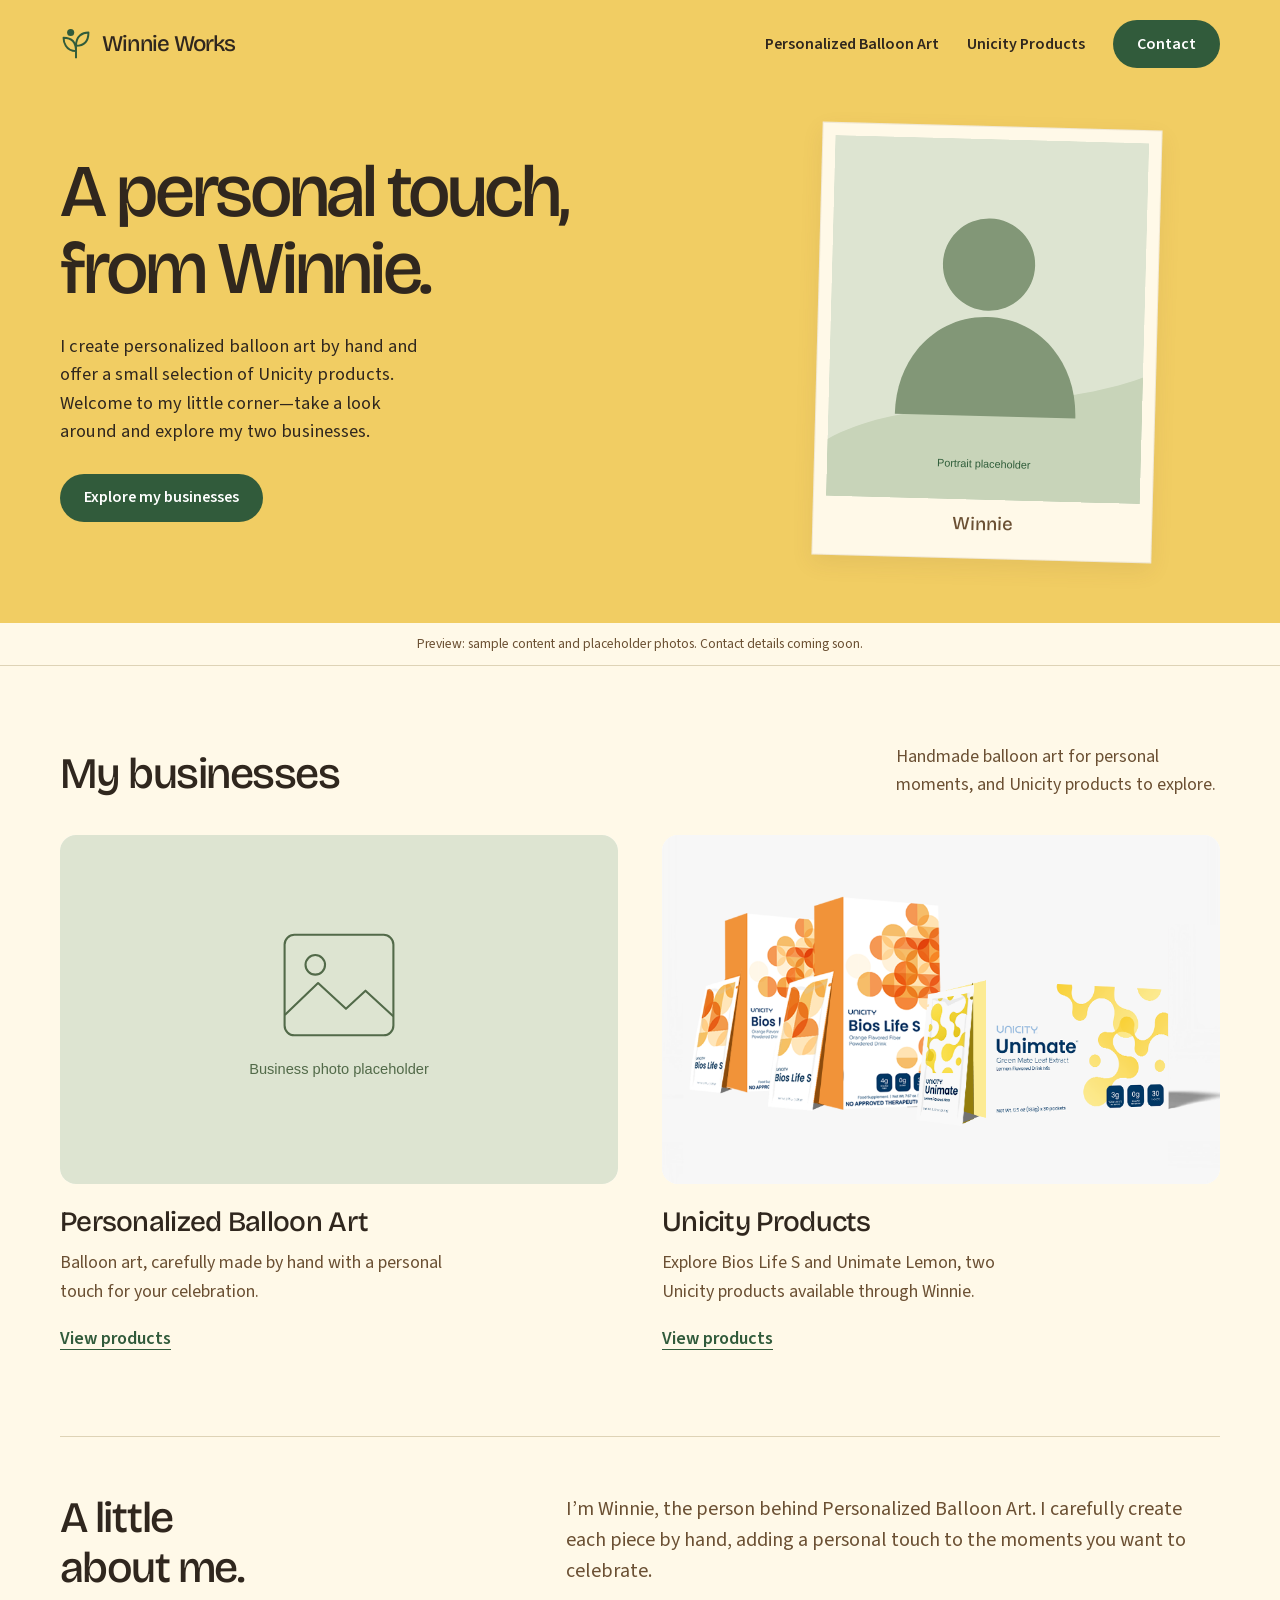
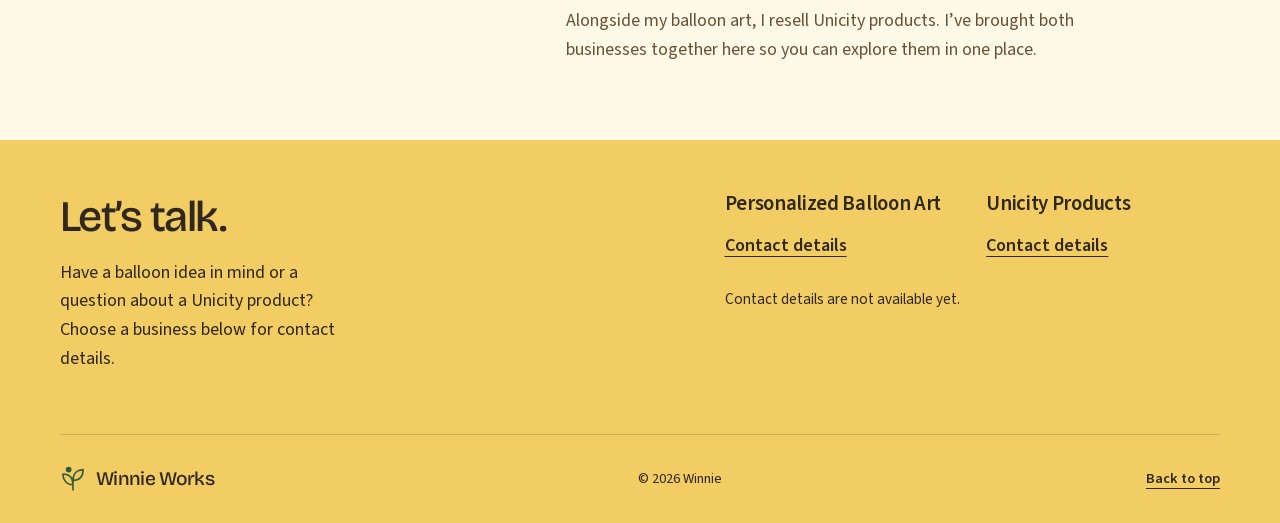
<file: index.html>
<!doctype html>
<html lang="en">
<head>
  <meta charset="utf-8">
  <meta name="viewport" content="width=device-width, initial-scale=1">
  <!-- PREVIEW: review metadata and sharing image before launch; retain noindex until ready. -->
  <title>Winnie Works | Balloon Art &amp; Unicity Products</title>
  <meta name="description" content="Meet Winnie and explore her handmade personalized balloon art and selection of Unicity products. Preview with sample designs and placeholder photos.">
  <meta name="robots" content="noindex">
  <meta property="og:type" content="website">
  <meta property="og:title" content="Winnie Works | Balloon Art &amp; Unicity Products">
  <meta property="og:description" content="Meet Winnie and explore her handmade personalized balloon art and selection of Unicity products. Preview with sample designs and placeholder photos.">
  <meta property="og:image" content="assets/img/og-share.svg">
  <meta name="twitter:card" content="summary_large_image">
  <link rel="icon" href="favicon.svg" type="image/svg+xml">
  <link rel="preload" href="assets/fonts/source-sans-3-regular.woff2" as="font" type="font/woff2" crossorigin>
  <link rel="preload" href="assets/fonts/bricolage-grotesque-medium.woff2" as="font" type="font/woff2" crossorigin>
  <link rel="stylesheet" href="assets/css/styles.css">
</head>
<body>
  <a class="skip-link" href="#main">Skip to content</a>
  <header class="site-header">
    <div class="container header-inner">
      <a class="wordmark" href="index.html"><svg class="wordmark-mark" viewBox="0 0 36 40" fill="none" aria-hidden="true"><path d="M18 36V19M18 28C6 28 4 17 4 13c9 0 14 5 14 15ZM18 22C18 11 25 7 32 7c0 9-4 15-14 15Z" stroke="currentColor" stroke-width="2.2" stroke-linejoin="round"/><circle cx="12" cy="7" r="4" fill="currentColor"/></svg><span data-site="siteName">Winnie Works</span></a>
      <nav class="nav" aria-label="Main">
        <a class="nav-link" href="business-a.html" data-biz-name="a">Personalized Balloon Art</a>
        <a class="nav-link" href="business-b.html" data-biz-name="b">Unicity Products</a>
        <a class="btn btn-primary" href="#contact">Contact</a>
      </nav>
    </div>
  </header>
  <main id="main">
    <section class="hero" aria-labelledby="intro-title">
      <div class="container hero-inner">
        <div class="hero-copy">
          <!-- Personal introduction is edited in data/site.js. -->
          <h1 id="intro-title" data-site="headline">A personal touch, from Winnie.</h1>
          <p class="lede" data-site="introduction">I create personalized balloon art by hand and offer a small selection of Unicity products. Welcome to my little corner—take a look around and explore my two businesses.</p>
          <div class="btn-row"><a class="btn btn-primary" href="#businesses">Explore my businesses</a></div>
        </div>
        <figure class="portrait-frame">
          <img src="assets/img/portrait.svg" data-portrait width="640" height="736" alt="Portrait placeholder for Winnie" fetchpriority="high">
          <figcaption data-site="momName">Winnie</figcaption>
        </figure>
      </div>
    </section>
  <div class="preview-note" data-preview><div class="container">Preview: sample content and placeholder photos. Contact details coming soon.</div></div>
    <section class="section" id="businesses" aria-labelledby="businesses-title">
      <div class="container">
        <div class="section-heading"><h2 id="businesses-title">My businesses</h2><p>Handmade balloon art for personal moments, and Unicity products to explore.</p></div>
        <div class="business-grid">
          <article class="business-card">
            <a class="business-photo" href="business-a.html" aria-label="Explore Personalized Balloon Art"><img src="assets/img/business-a-hero.svg" data-biz-image="a" width="800" height="500" loading="lazy" alt="Photo placeholder for Personalized Balloon Art"></a>
            <div class="business-details"><h3 data-biz-name="a">Personalized Balloon Art</h3><p data-biz-tagline="a">Balloon art, carefully made by hand with a personal touch for your celebration.</p><a class="text-link" href="business-a.html">View products</a></div>
          </article>
          <article class="business-card">
            <a class="business-photo" href="business-b.html" aria-label="Explore Unicity Products"><img src="assets/img/unicity-products.png" data-biz-image="b" width="889" height="889" loading="lazy" alt="Bios Life S boxes and sachets beside Unimate Lemon packaging"></a>
            <div class="business-details"><h3 data-biz-name="b">Unicity Products</h3><p data-biz-tagline="b">Explore Bios Life S and Unimate Lemon, two Unicity products available through Winnie.</p><a class="text-link" href="business-b.html">View products</a></div>
          </article>
        </div>
      </div>
    </section>
    <section class="section story" aria-labelledby="story-title">
      <div class="container story-inner">
        <h2 class="story-title" id="story-title">A little about me.</h2>
        <div class="story-copy"><p class="lede" data-site="story">I’m Winnie, the person behind Personalized Balloon Art. I carefully create each piece by hand, adding a personal touch to the moments you want to celebrate.</p><p data-site="storyClosing">Alongside my balloon art, I resell Unicity products. I’ve brought both businesses together here so you can explore them in one place.</p></div>
      </div>
    </section>
  </main>
  <footer class="site-footer" id="contact">
    <div class="container footer-inner">
      <div class="footer-intro">
        <h2>Let’s talk.</h2>
        <p data-site="footerNote">Have a balloon idea in mind or a question about a Unicity product? Choose a business below for contact details.</p>
        <ul class="contact-details">
          <li data-optional="phone" hidden><a data-site-phone href="#contact-note">Phone</a></li>
          <li data-optional="hours" hidden><span data-site="hours"></span></li>
          <li data-optional="location" hidden><span data-site="location"></span></li>
        </ul>
      </div>
      <div>
        <div class="contact-businesses">
          <div><h3 data-biz-name="a">Personalized Balloon Art</h3><a data-messenger="a" href="#contact-note">Contact details</a></div>
          <div><h3 data-biz-name="b">Unicity Products</h3><a data-messenger="b" href="#contact-note">Contact details</a></div>
        </div>
        <p class="contact-note" id="contact-note" tabindex="-1">Contact details are not available yet.</p>
      </div>
    </div>
    <div class="container footer-bottom">
      <a class="wordmark" href="index.html"><svg class="wordmark-mark" viewBox="0 0 36 40" fill="none" aria-hidden="true"><path d="M18 36V19M18 28C6 28 4 17 4 13c9 0 14 5 14 15ZM18 22C18 11 25 7 32 7c0 9-4 15-14 15Z" stroke="currentColor" stroke-width="2.2" stroke-linejoin="round"/><circle cx="12" cy="7" r="4" fill="currentColor"/></svg><span data-site="siteName">Winnie Works</span></a>
      <p>© <span data-year>2026</span> <span data-site="momName">Winnie</span></p>
      <a class="text-link" href="#main">Back to top</a>
      <p data-optional="credit" hidden>Website by <span data-site="credit"></span></p>
    </div>
  </footer>
  <script src="data/site.js" defer></script>
  <script src="data/businesses.js" defer></script>
  <script src="data/products.js" defer></script>
  <script src="assets/js/main.js" defer></script>
</body>
</html>
</file>
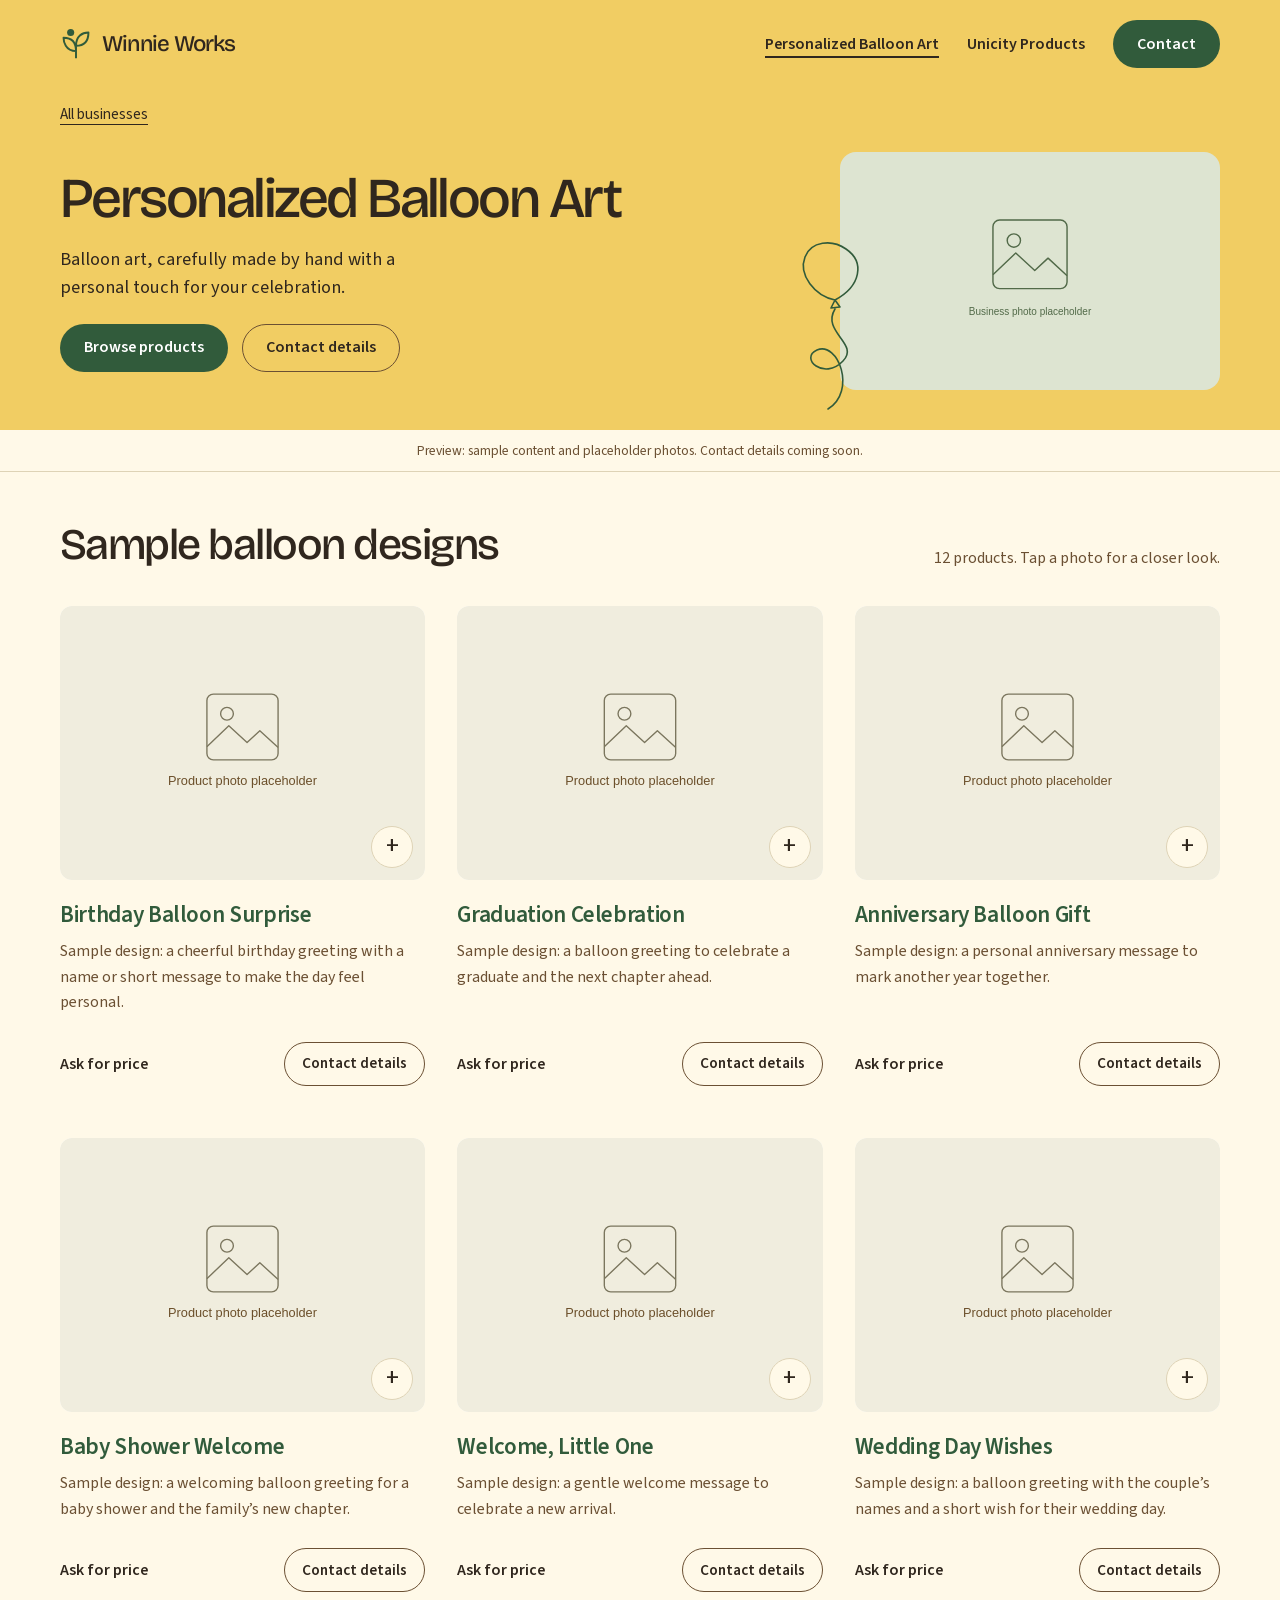
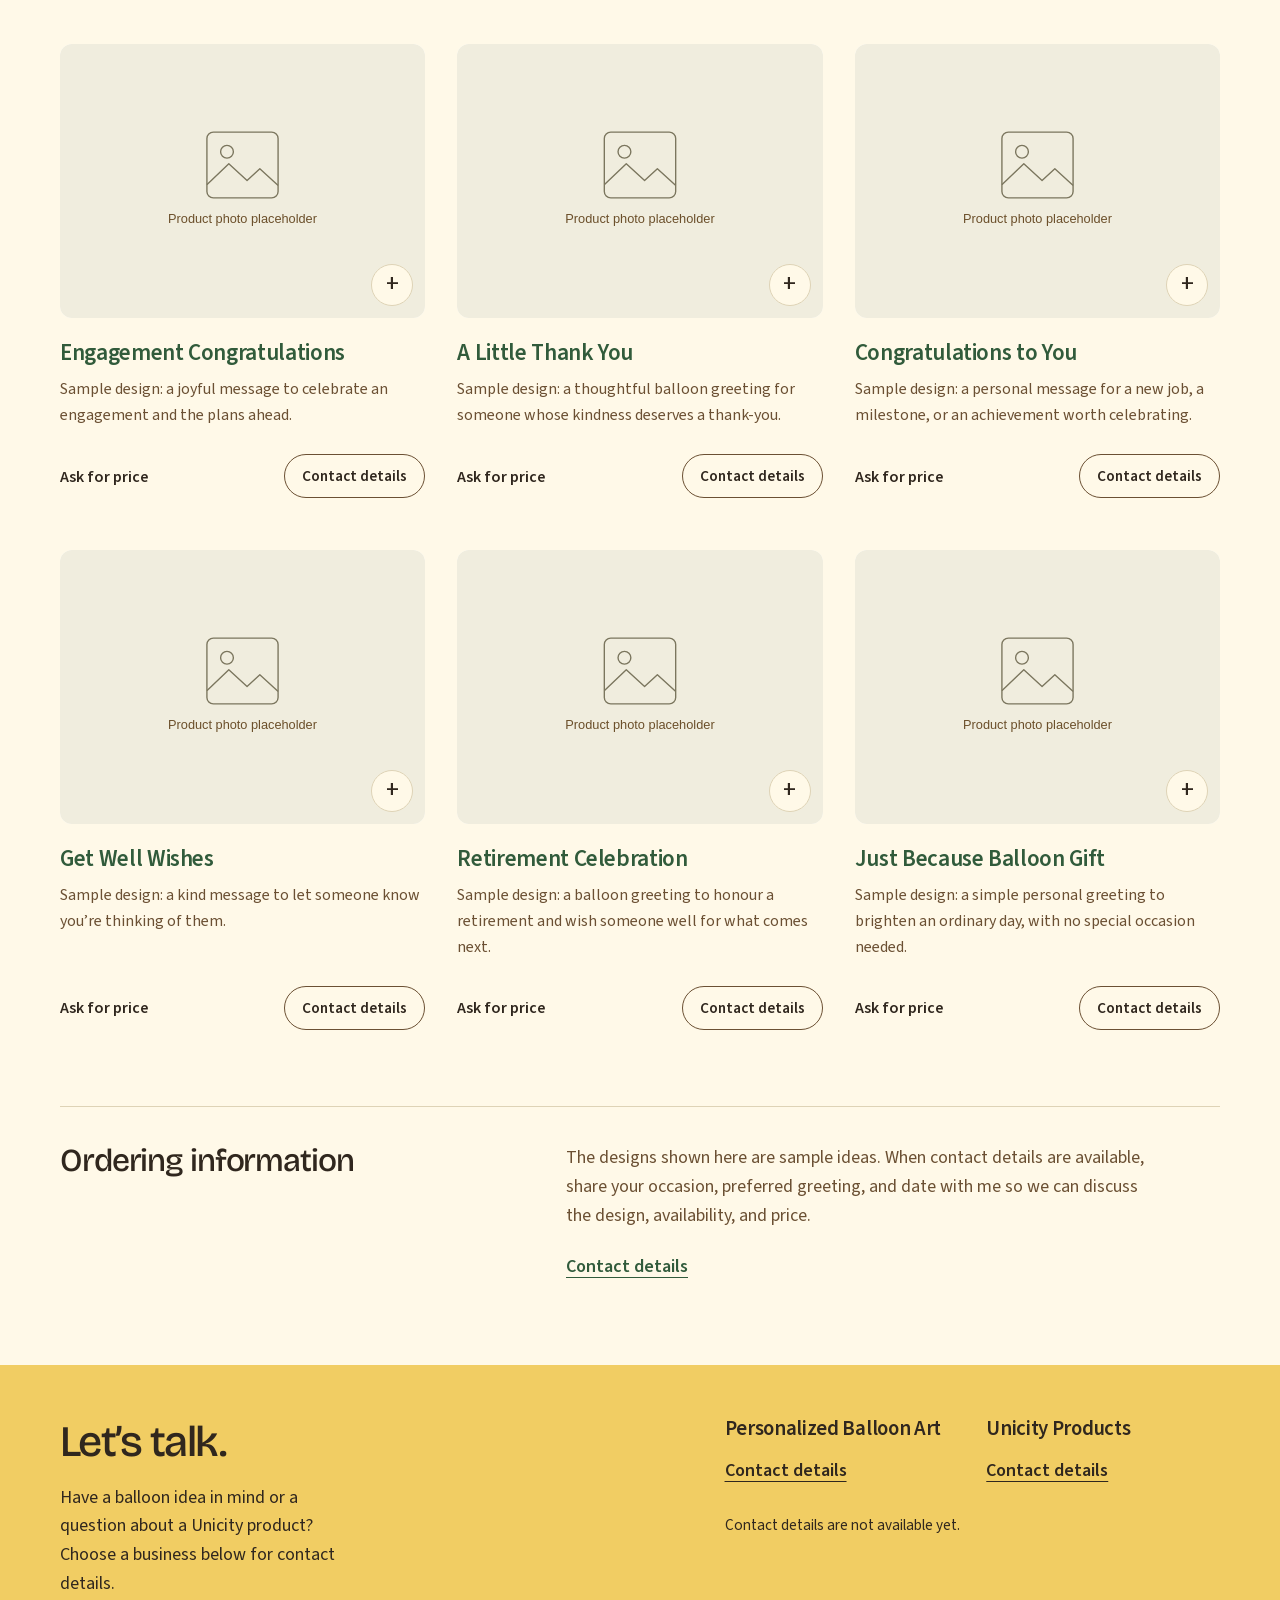
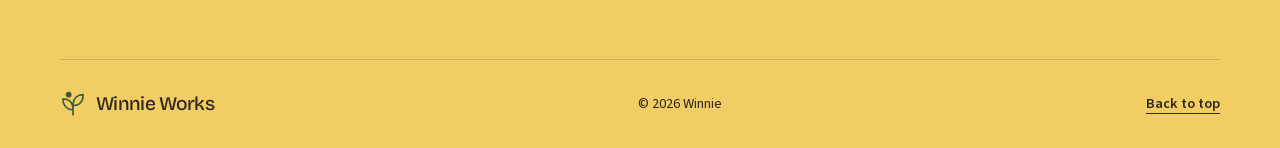
<file: business-a.html>
<!doctype html>
<html lang="en">
<head>
  <meta charset="utf-8">
  <meta name="viewport" content="width=device-width, initial-scale=1">
  <!-- PREVIEW: review metadata and sharing image before launch; retain noindex until ready. -->
  <title>Personalized Balloon Art | Winnie Works</title>
  <meta name="description" content="Explore sample ideas for Winnie’s handmade personalized balloon art, from birthday greetings to celebration gifts.">
  <meta name="robots" content="noindex">
  <meta property="og:type" content="website">
  <meta property="og:title" content="Personalized Balloon Art | Winnie Works">
  <meta property="og:description" content="Explore sample ideas for Winnie’s handmade personalized balloon art, from birthday greetings to celebration gifts.">
  <meta property="og:image" content="assets/img/og-share.svg">
  <meta name="twitter:card" content="summary_large_image">
  <link rel="icon" href="favicon.svg" type="image/svg+xml">
  <link rel="preload" href="assets/fonts/source-sans-3-regular.woff2" as="font" type="font/woff2" crossorigin>
  <link rel="preload" href="assets/fonts/bricolage-grotesque-medium.woff2" as="font" type="font/woff2" crossorigin>
  <link rel="stylesheet" href="assets/css/styles.css">
</head>
<body data-business="a" data-theme="green">
  <a class="skip-link" href="#main">Skip to content</a>
  <header class="site-header">
    <div class="container header-inner">
      <a class="wordmark" href="index.html"><svg class="wordmark-mark" viewBox="0 0 36 40" fill="none" aria-hidden="true"><path d="M18 36V19M18 28C6 28 4 17 4 13c9 0 14 5 14 15ZM18 22C18 11 25 7 32 7c0 9-4 15-14 15Z" stroke="currentColor" stroke-width="2.2" stroke-linejoin="round"/><circle cx="12" cy="7" r="4" fill="currentColor"/></svg><span data-site="siteName">Winnie Works</span></a>
      <nav class="nav" aria-label="Main">
        <a class="nav-link" href="business-a.html" data-biz-name="a">Personalized Balloon Art</a>
        <a class="nav-link" href="business-b.html" data-biz-name="b">Unicity Products</a>
        <a class="btn btn-primary" href="#contact">Contact</a>
      </nav>
    </div>
  </header>
  <main id="main">
    <section class="biz-hero" aria-labelledby="business-title">
      <div class="container">
        <a class="breadcrumb" href="index.html#businesses">All businesses</a>
        <div class="biz-hero-inner">
          <div><h1 id="business-title" data-biz-name="a">Personalized Balloon Art</h1>
            <p class="lede" data-biz-tagline="a">Balloon art, carefully made by hand with a personal touch for your celebration.</p>
            <div class="btn-row"><a class="btn btn-primary" href="#products">Browse products</a><a class="btn btn-outline" data-messenger="a" href="#contact-note">Contact details</a></div>
          </div>
          <div class="balloon-photo">
            <img class="biz-hero-img" data-biz-image="a" src="assets/img/business-a-hero.svg" width="800" height="500" alt="Photo placeholder for Personalized Balloon Art">
            <svg class="balloon-string" viewBox="0 0 100 182" fill="none" aria-hidden="true" focusable="false">
              <path d="M49 65C29 61 12 40 19 22C25 6 46 4 60 14C79 27 75 51 49 65ZM49 65L45 73L54 72L49 65ZM49 74C35 97 74 109 57 126C38 146 13 123 31 115C52 106 71 156 42 174" stroke="currentColor" stroke-width="1.6" stroke-linecap="round" stroke-linejoin="round"/>
            </svg>
          </div>
        </div>
      </div>
    </section>
  <div class="preview-note" data-preview><div class="container">Preview: sample content and placeholder photos. Contact details coming soon.</div></div>
    <section class="section product-section" id="products" aria-labelledby="products-title">
      <div class="container">
        <div class="section-heading"><h2 id="products-title">Sample balloon designs</h2><p class="product-count" data-product-count>Tap a photo for a closer look.</p></div>
        <noscript><p class="noscript-note">Enable JavaScript to see the products and open photos. Contact details are listed at the bottom of this page when available.</p></noscript>
        <div id="product-list"></div>
      </div>
    </section>
    <section class="section order-section" aria-labelledby="order-title">
      <div class="container order-inner"><h2 id="order-title">Ordering information</h2><div class="order-copy"><p data-biz-order-note="a">The designs shown here are sample ideas. When contact details are available, share your occasion, preferred greeting, and date with me so we can discuss the design, availability, and price.</p><a class="text-link" data-messenger="a" href="#contact-note">Contact details</a></div></div>
    </section>
  </main>
  <dialog class="photo-viewer" id="photo-viewer" aria-labelledby="viewer-title">
    <div class="viewer-top"><h2 id="viewer-title">Product photo</h2><button class="viewer-close" type="button" autofocus>Close</button></div>
    <img class="viewer-image" alt="">
    <p class="viewer-caption" id="viewer-caption"></p>
  </dialog>
  <footer class="site-footer" id="contact">
    <div class="container footer-inner">
      <div class="footer-intro">
        <h2>Let’s talk.</h2>
        <p data-site="footerNote">Have a balloon idea in mind or a question about a Unicity product? Choose a business below for contact details.</p>
        <ul class="contact-details">
          <li data-optional="phone" hidden><a data-site-phone href="#contact-note">Phone</a></li>
          <li data-optional="hours" hidden><span data-site="hours"></span></li>
          <li data-optional="location" hidden><span data-site="location"></span></li>
        </ul>
      </div>
      <div>
        <div class="contact-businesses">
          <div><h3 data-biz-name="a">Personalized Balloon Art</h3><a data-messenger="a" href="#contact-note">Contact details</a></div>
          <div><h3 data-biz-name="b">Unicity Products</h3><a data-messenger="b" href="#contact-note">Contact details</a></div>
        </div>
        <p class="contact-note" id="contact-note" tabindex="-1">Contact details are not available yet.</p>
      </div>
    </div>
    <div class="container footer-bottom">
      <a class="wordmark" href="index.html"><svg class="wordmark-mark" viewBox="0 0 36 40" fill="none" aria-hidden="true"><path d="M18 36V19M18 28C6 28 4 17 4 13c9 0 14 5 14 15ZM18 22C18 11 25 7 32 7c0 9-4 15-14 15Z" stroke="currentColor" stroke-width="2.2" stroke-linejoin="round"/><circle cx="12" cy="7" r="4" fill="currentColor"/></svg><span data-site="siteName">Winnie Works</span></a>
      <p>© <span data-year>2026</span> <span data-site="momName">Winnie</span></p>
      <a class="text-link" href="#main">Back to top</a>
      <p data-optional="credit" hidden>Website by <span data-site="credit"></span></p>
    </div>
  </footer>
  <script src="data/site.js" defer></script>
  <script src="data/businesses.js" defer></script>
  <script src="data/products.js" defer></script>
  <script src="assets/js/main.js" defer></script>
</body>
</html>
</file>
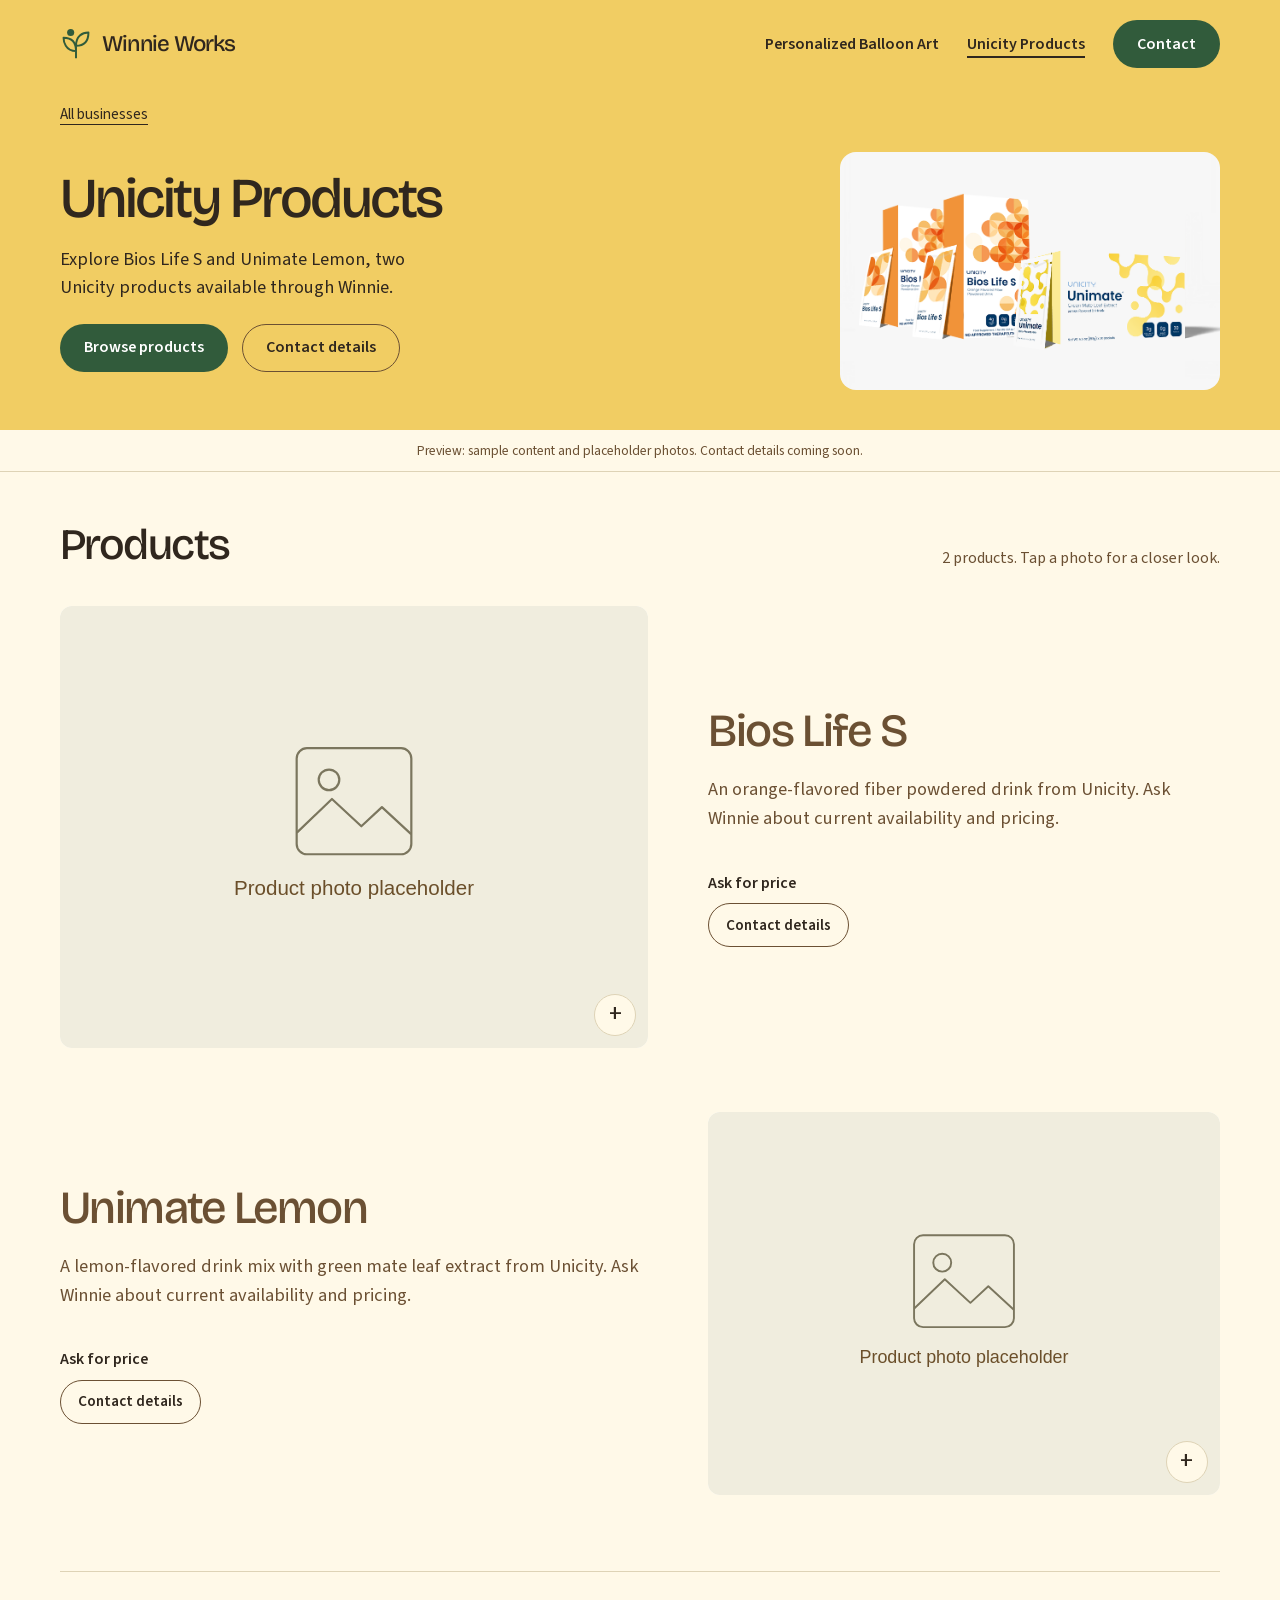
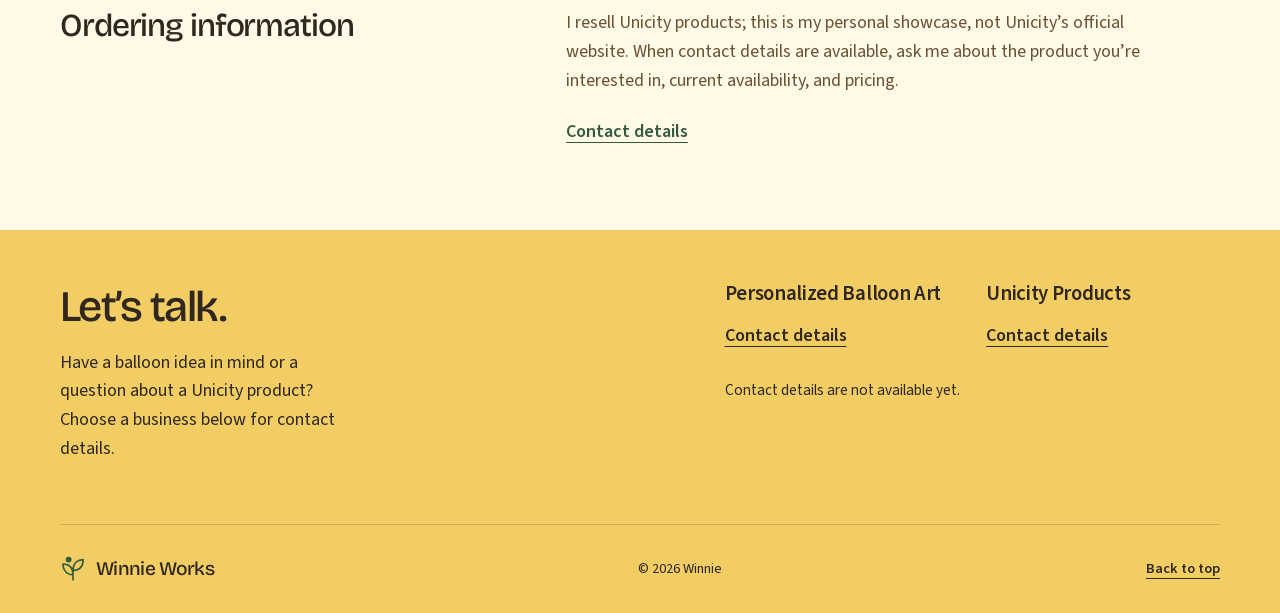
<file: business-b.html>
<!doctype html>
<html lang="en">
<head>
  <meta charset="utf-8">
  <meta name="viewport" content="width=device-width, initial-scale=1">
  <!-- PREVIEW: review metadata and sharing image before launch; retain noindex until ready. -->
  <title>Unicity Products | Winnie Works</title>
  <meta name="description" content="Explore Bios Life S and Unimate Lemon through Winnie, a Unicity product reseller. Product information and contact details.">
  <meta name="robots" content="noindex">
  <meta property="og:type" content="website">
  <meta property="og:title" content="Unicity Products | Winnie Works">
  <meta property="og:description" content="Explore Bios Life S and Unimate Lemon through Winnie, a Unicity product reseller. Product information and contact details.">
  <meta property="og:image" content="assets/img/og-share.svg">
  <meta name="twitter:card" content="summary_large_image">
  <link rel="icon" href="favicon.svg" type="image/svg+xml">
  <link rel="preload" href="assets/fonts/source-sans-3-regular.woff2" as="font" type="font/woff2" crossorigin>
  <link rel="preload" href="assets/fonts/bricolage-grotesque-medium.woff2" as="font" type="font/woff2" crossorigin>
  <link rel="stylesheet" href="assets/css/styles.css">
</head>
<body data-business="b" data-theme="brown">
  <a class="skip-link" href="#main">Skip to content</a>
  <header class="site-header">
    <div class="container header-inner">
      <a class="wordmark" href="index.html"><svg class="wordmark-mark" viewBox="0 0 36 40" fill="none" aria-hidden="true"><path d="M18 36V19M18 28C6 28 4 17 4 13c9 0 14 5 14 15ZM18 22C18 11 25 7 32 7c0 9-4 15-14 15Z" stroke="currentColor" stroke-width="2.2" stroke-linejoin="round"/><circle cx="12" cy="7" r="4" fill="currentColor"/></svg><span data-site="siteName">Winnie Works</span></a>
      <nav class="nav" aria-label="Main">
        <a class="nav-link" href="business-a.html" data-biz-name="a">Personalized Balloon Art</a>
        <a class="nav-link" href="business-b.html" data-biz-name="b">Unicity Products</a>
        <a class="btn btn-primary" href="#contact">Contact</a>
      </nav>
    </div>
  </header>
  <main id="main">
    <section class="biz-hero" aria-labelledby="business-title">
      <div class="container">
        <a class="breadcrumb" href="index.html#businesses">All businesses</a>
        <div class="biz-hero-inner">
          <div><h1 id="business-title" data-biz-name="b">Unicity Products</h1>
            <p class="lede" data-biz-tagline="b">Explore Bios Life S and Unimate Lemon, two Unicity products available through Winnie.</p>
            <div class="btn-row"><a class="btn btn-primary" href="#products">Browse products</a><a class="btn btn-outline" data-messenger="b" href="#contact-note">Contact details</a></div>
          </div>
          <img class="biz-hero-img" data-biz-image="b" src="assets/img/unicity-products.png" width="889" height="889" alt="Bios Life S boxes and sachets beside Unimate Lemon packaging">
        </div>
      </div>
    </section>
  <div class="preview-note" data-preview><div class="container">Preview: sample content and placeholder photos. Contact details coming soon.</div></div>
    <section class="section product-section" id="products" aria-labelledby="products-title">
      <div class="container">
        <div class="section-heading"><h2 id="products-title">Products</h2><p class="product-count" data-product-count>Tap a photo for a closer look.</p></div>
        <noscript><p class="noscript-note">Enable JavaScript to see the products and open photos. Contact details are listed at the bottom of this page when available.</p></noscript>
        <div id="product-list"></div>
      </div>
    </section>
    <section class="section order-section" aria-labelledby="order-title">
      <div class="container order-inner"><h2 id="order-title">Ordering information</h2><div class="order-copy"><p data-biz-order-note="b">I resell Unicity products; this is my personal showcase, not Unicity’s official website. When contact details are available, ask me about the product you’re interested in, current availability, and pricing.</p><a class="text-link" data-messenger="b" href="#contact-note">Contact details</a></div></div>
    </section>
  </main>
  <dialog class="photo-viewer" id="photo-viewer" aria-labelledby="viewer-title">
    <div class="viewer-top"><h2 id="viewer-title">Product photo</h2><button class="viewer-close" type="button" autofocus>Close</button></div>
    <img class="viewer-image" alt="">
    <p class="viewer-caption" id="viewer-caption"></p>
  </dialog>
  <footer class="site-footer" id="contact">
    <div class="container footer-inner">
      <div class="footer-intro">
        <h2>Let’s talk.</h2>
        <p data-site="footerNote">Have a balloon idea in mind or a question about a Unicity product? Choose a business below for contact details.</p>
        <ul class="contact-details">
          <li data-optional="phone" hidden><a data-site-phone href="#contact-note">Phone</a></li>
          <li data-optional="hours" hidden><span data-site="hours"></span></li>
          <li data-optional="location" hidden><span data-site="location"></span></li>
        </ul>
      </div>
      <div>
        <div class="contact-businesses">
          <div><h3 data-biz-name="a">Personalized Balloon Art</h3><a data-messenger="a" href="#contact-note">Contact details</a></div>
          <div><h3 data-biz-name="b">Unicity Products</h3><a data-messenger="b" href="#contact-note">Contact details</a></div>
        </div>
        <p class="contact-note" id="contact-note" tabindex="-1">Contact details are not available yet.</p>
      </div>
    </div>
    <div class="container footer-bottom">
      <a class="wordmark" href="index.html"><svg class="wordmark-mark" viewBox="0 0 36 40" fill="none" aria-hidden="true"><path d="M18 36V19M18 28C6 28 4 17 4 13c9 0 14 5 14 15ZM18 22C18 11 25 7 32 7c0 9-4 15-14 15Z" stroke="currentColor" stroke-width="2.2" stroke-linejoin="round"/><circle cx="12" cy="7" r="4" fill="currentColor"/></svg><span data-site="siteName">Winnie Works</span></a>
      <p>© <span data-year>2026</span> <span data-site="momName">Winnie</span></p>
      <a class="text-link" href="#main">Back to top</a>
      <p data-optional="credit" hidden>Website by <span data-site="credit"></span></p>
    </div>
  </footer>
  <script src="data/site.js" defer></script>
  <script src="data/businesses.js" defer></script>
  <script src="data/products.js" defer></script>
  <script src="assets/js/main.js" defer></script>
</body>
</html>
</file>
<file: assets/css/styles.css>
/* Yellow-led personal showcase. Static HTML/CSS/JS; see PLAN.md. */
@font-face { font-family: 'Bricolage Grotesque'; src: url('../fonts/bricolage-grotesque-medium.woff2') format('woff2'); font-style: normal; font-weight: 500; font-display: swap; }
@font-face { font-family: 'Source Sans 3'; src: url('../fonts/source-sans-3-regular.woff2') format('woff2'); font-style: normal; font-weight: 400; font-display: swap; }
@font-face { font-family: 'Source Sans 3'; src: url('../fonts/source-sans-3-semibold.woff2') format('woff2'); font-style: normal; font-weight: 600; font-display: swap; }
@font-face { font-family: 'Source Sans 3'; src: url('../fonts/source-sans-3-bold.woff2') format('woff2'); font-style: normal; font-weight: 700; font-display: swap; }
:root {
  --yellow: #F1CD63;
  --paper: #FFF9E8;
  --green: #315B3B;
  --brown: #6B5033;
  --ink: #30271E;
  --white: #FFFFFF;
  --accent: var(--green);
  --line: #DED3B6;
  --shell: 1160px;
  --font: 'Source Sans 3', 'Segoe UI', sans-serif;
  --display: 'Bricolage Grotesque', 'Source Sans 3', sans-serif;
}
* { box-sizing: border-box; }
html { -webkit-text-size-adjust: 100%; scroll-padding-top: 24px; }
body { margin: 0; color: var(--ink); background: var(--paper); font: 400 18px/1.6 var(--font); -webkit-font-smoothing: antialiased; }
body[data-theme='brown'] { --accent: var(--brown); }
body.viewer-open { overflow: hidden; }
img { display: block; max-width: 100%; height: auto; }
button, a { -webkit-tap-highlight-color: transparent; }
button { font: inherit; }
a { color: var(--green); text-underline-offset: 5px; }
a:hover { text-decoration-thickness: 2px; }
button { cursor: pointer; }
[hidden] { display: none !important; }
h1, h2, h3, p, figure { margin: 0; }
h1, h2, h3 { font-weight: 600; line-height: 1.15; text-wrap: balance; }
h1, h2 { font-family: var(--display); font-weight: 500; font-optical-sizing: auto; }
h1 { font-size: clamp(3rem, 5.8vw, 4.75rem); line-height: 1.04; letter-spacing: -.045em; }
h2 { font-size: clamp(2rem, 3.4vw, 2.75rem); letter-spacing: -.035em; }
h3 { font-size: 1.65rem; letter-spacing: -.015em; }
p { max-width: 65ch; }
ul { list-style: none; margin: 0; padding: 0; }
:focus-visible { outline: 3px solid var(--ink); outline-offset: 5px; }
.container { width: min(var(--shell), calc(100% - 96px)); margin-inline: auto; }
.section { padding-block: 76px; }
.section-heading { display: flex; justify-content: space-between; align-items: end; gap: 28px; margin-bottom: 36px; }
.section-heading p { color: var(--brown); max-width: 36ch; }
.lede { font-size: 1.25rem; line-height: 1.55; }
.muted { color: var(--brown); }
.skip-link { position: fixed; top: -100px; left: 16px; z-index: 100; background: var(--ink); color: var(--white); padding: 12px 20px; }
.skip-link:focus { top: 12px; }
.site-header { background: var(--yellow); }
.header-inner { min-height: 88px; display: flex; align-items: center; justify-content: space-between; gap: 24px; }
.wordmark { color: var(--ink); text-decoration: none; display: inline-flex; gap: 10px; align-items: center; font: 500 1.4rem/1.2 var(--display); letter-spacing: -.035em; }
.wordmark-mark { width: 32px; height: 36px; color: var(--green); flex-shrink: 0; }
.nav { display: flex; align-items: center; gap: 28px; font-size: 1rem; font-weight: 600; }
.nav-link { color: var(--ink); text-decoration: none; min-height: 44px; display: inline-flex; align-items: center; }
.nav-link[aria-current='page'] { text-decoration: underline; text-decoration-thickness: 2px; text-underline-offset: 7px; }
.btn { display: inline-flex; align-items: center; justify-content: center; min-height: 48px; gap: 10px; padding: 11px 23px; border-radius: 999px; border: 1px solid transparent; font: 600 1rem/1.4 var(--font); text-decoration: none; }
.btn-primary { color: var(--white); background: var(--green); }
.btn-primary:hover { color: var(--white); background: #24462C; text-decoration: none; }
.btn-outline { color: var(--ink); border-color: var(--brown); background: transparent; }
.btn-outline:hover { background: var(--ink); color: var(--paper); text-decoration: none; }
.btn-row { display: flex; gap: 14px; flex-wrap: wrap; }
.text-link { display: inline-flex; align-items: center; min-height: 44px; font-weight: 600; }
.hero { background: var(--yellow); padding-block: 38px 64px; }
.hero-inner { display: grid; grid-template-columns: 1.15fr .85fr; align-items: center; gap: 64px; }
.hero-copy { padding-bottom: 10px; }
.hero-copy h1 { max-width: 13ch; }
.hero-copy .lede { margin-top: 24px; max-width: 41ch; font-size: 1.15rem; }
.hero-copy .btn-row { margin-top: 28px; }
.portrait-frame { position: relative; max-width: 340px; width: 100%; justify-self: center; background: var(--paper); padding: 12px 12px 20px; border: 1px solid #6B50331A; transform: rotate(1.5deg); box-shadow: 0 8px 22px #6B503317; }
.portrait-frame img { width: 100%; aspect-ratio: 4/4.6; object-fit: cover; }
.portrait-frame figcaption { margin-top: 12px; text-align: center; color: var(--brown); font: 500 1.15rem/1.4 var(--display); }
.preview-note { padding-block: 10px; background: var(--paper); font-size: .85rem; color: var(--brown); text-align: center; border-bottom: 1px solid var(--line); }
.business-grid { display: grid; grid-template-columns: 1fr 1fr; gap: 44px; }
.business-card { min-width: 0; }
.business-photo { display: block; border-radius: 16px; overflow: hidden; background: var(--white); }
.business-photo img { width: 100%; aspect-ratio: 16/10; object-fit: cover; }
.business-details { padding-top: 22px; }
.business-details h3 { margin-bottom: 10px; font: 500 clamp(1.65rem, 2.2vw, 2rem)/1.15 var(--display); letter-spacing: -.025em; }
.business-details p { color: var(--brown); max-width: 43ch; }
.business-details .text-link { margin-top: 10px; }
.story { padding-top: 0; }
.story-inner { display: grid; grid-template-columns: .8fr 1.2fr; gap: 70px; padding-top: 56px; border-top: 1px solid var(--line); }
.story-copy p + p { margin-top: 20px; }
.story-copy p { color: var(--brown); }
.story-title { max-width: 10ch; }
.biz-hero { background: var(--yellow); padding-block: 4px 40px; }
.breadcrumb { font-size: .95rem; color: var(--ink); display: inline-flex; min-height: 44px; align-items: center; margin-bottom: 16px; }
.biz-hero-inner { display: grid; grid-template-columns: 1.25fr .75fr; gap: 56px; align-items: center; }
.biz-hero h1 { max-width: 17ch; font-size: clamp(2.5rem, 4.4vw, 3.55rem); }
.biz-hero .lede { margin-block: 16px 22px; max-width: 43ch; font-size: 1.15rem; }
.biz-hero-img { width: 100%; max-width: 380px; justify-self: end; aspect-ratio: 16/10; object-fit: cover; border-radius: 16px; }
/* A single still detail belongs to the handmade balloon business. */
.balloon-photo { position: relative; width: 100%; max-width: 380px; justify-self: end; }
.balloon-photo .biz-hero-img { display: block; }
.balloon-string { position: absolute; width: 100px; height: 182px; left: -54px; bottom: -27px; color: var(--green); pointer-events: none; }
.product-section { padding-top: 48px; }
.product-count { font-size: 1rem; color: var(--brown); }
.product-grid { display: grid; grid-template-columns: repeat(3, minmax(0, 1fr)); gap: 52px 32px; }
.product-card { display: flex; flex-direction: column; min-width: 0; }
.photo-button { position: relative; display: block; width: 100%; padding: 0; background: var(--white); border: 0; border-radius: 12px; overflow: hidden; color: var(--ink); }
.photo-button img { width: 100%; aspect-ratio: 4/3; object-fit: contain; }
.photo-button::after { content: '+'; position: absolute; bottom: 12px; right: 12px; width: 40px; height: 40px; border: 1px solid var(--line); border-radius: 50%; background: var(--paper); font-size: 1.6rem; line-height: 36px; text-align: center; }
.photo-button:hover::after { background: var(--green); color: var(--white); border-color: var(--green); }
.product-body { display: flex; flex-direction: column; flex: 1; padding-top: 20px; gap: 9px; }
.product-title { font-size: 1.45rem; color: var(--accent); line-height: 1.25; }
.product-description { color: var(--brown); font-size: 1rem; }
.variants { display: flex; flex-wrap: wrap; gap: 4px 14px; color: var(--brown); font-size: .9rem; }
.variants li { border-bottom: 1px solid var(--line); }
.product-bottom { display: flex; flex-wrap: wrap; align-items: center; justify-content: space-between; gap: 12px; margin-top: auto; padding-top: 18px; }
.price { font-size: 1rem; font-weight: 600; }
.inquiry-link { min-height: 44px; padding: 9px 17px; font-size: .95rem; }
.showcase { display: grid; gap: 64px; }
.showcase-item { display: grid; grid-template-columns: 1.15fr 1fr; gap: 60px; align-items: center; }
.showcase-item:nth-child(even) .photo-button { order: 2; }
.showcase-item .product-body { padding: 0; gap: 18px; }
.showcase-item .product-title { font: 500 clamp(2rem, 3.6vw, 3rem)/1.1 var(--display); letter-spacing: -.035em; }
.showcase-item .product-description { font-size: 1.15rem; }
.showcase-item .product-bottom { align-items: start; flex-direction: column; gap: 8px; }
.order-section { padding-top: 0; }
.order-inner { border-top: 1px solid var(--line); padding-top: 36px; display: grid; grid-template-columns: .8fr 1.2fr; gap: 70px; }
.order-inner h2 { font-size: 2rem; }
.order-copy p { color: var(--brown); }
.order-copy a { margin-top: 15px; }
.site-footer { background: var(--yellow); padding-top: 52px; }
.footer-inner { display: grid; grid-template-columns: 1.2fr 1fr; gap: 70px; padding-bottom: 46px; }
.footer-intro h2 { margin-bottom: 16px; }
.footer-intro p { max-width: 32ch; }
.contact-businesses { display: grid; grid-template-columns: 1fr 1fr; gap: 28px; }
.contact-businesses h3 { font-size: 1.3rem; margin-bottom: 8px; }
.contact-businesses a { display: inline-flex; align-items: center; min-height: 44px; color: var(--ink); font-weight: 600; }
.contact-note { font-size: .95rem; margin-top: 20px; max-width: 48ch; }
.contact-note:target { outline: 2px solid var(--ink); outline-offset: 8px; }
.contact-details { margin-top: 15px; }
.footer-bottom { padding-block: 22px; border-top: 1px solid #6B503340; display: flex; align-items: center; justify-content: space-between; gap: 24px; font-size: .9rem; }
.footer-bottom .wordmark { font-size: 1.2rem; }
.footer-bottom .wordmark-mark { width: 26px; }
.footer-bottom a { color: var(--ink); }
.empty-note, .noscript-note { padding: 22px; border: 1px solid var(--line); border-radius: 8px; }
.photo-viewer { width: min(900px, calc(100% - 32px)); max-height: calc(100dvh - 32px); padding: 20px; border: 0; border-radius: 18px; background: var(--paper); color: var(--ink); }
.photo-viewer::backdrop { background: #30271EC7; }
.viewer-top { display: flex; justify-content: space-between; align-items: center; gap: 20px; margin-bottom: 14px; }
.viewer-top h2 { font-size: 1.3rem; letter-spacing: 0; }
.viewer-close { min-width: 76px; min-height: 44px; padding: 8px 16px; background: var(--green); color: var(--white); border: 0; border-radius: 999px; font-weight: 600; }
.viewer-close:hover { background: #24462C; }
.viewer-image { width: 100%; max-height: calc(100dvh - 180px); object-fit: contain; background: var(--white); }
.viewer-caption { margin-top: 10px; font-size: .95rem; }
.notfound { min-height: 65vh; padding-block: 80px; }
.notfound p { margin-block: 20px 30px; }
.notfound h1 { max-width: 12ch; }
@media (min-width: 761px) and (max-width: 1050px) {
  .container { width: calc(100% - 64px); }
  .nav { gap: 18px; }
  .hero-inner { gap: 36px; }
  .biz-hero-inner { gap: 40px; }
  .balloon-string { left: -35px; width: 76px; }
  .product-grid { grid-template-columns: repeat(2, minmax(0, 1fr)); }
}
@media (max-width: 760px) {
  body { font-size: 17px; }
  .container { width: calc(100% - 40px); }
  .section { padding-block: 52px; }
  .header-inner { min-height: 0; padding-block: 20px 12px; flex-wrap: wrap; gap: 14px; }
  .wordmark { font-size: 1.3rem; }
  .nav { width: 100%; display: grid; grid-template-columns: 1.4fr 1fr auto; gap: 12px; font-size: .9rem; line-height: 1.3; }
  .nav .btn { min-height: 44px; padding: 9px 16px; font-size: .9rem; }
  .hero { padding-block: 28px 44px; }
  .hero-inner, .biz-hero-inner { grid-template-columns: 1fr; gap: 36px; }
  .hero-copy h1 { max-width: 13ch; font-size: clamp(2.8rem, 10.6vw, 4rem); }
  .hero-copy .lede { font-size: 1.1rem; margin-top: 20px; }
  .hero-copy .btn-row { margin-top: 24px; }
  .portrait-frame { max-width: 250px; padding: 10px 10px 15px; }
  .portrait-frame img { aspect-ratio: 4/4.2; }
  .portrait-frame figcaption { font-size: .9rem; margin-top: 9px; }
  .section-heading { display: block; margin-bottom: 26px; }
  .section-heading p { margin-top: 14px; }
  .business-grid { grid-template-columns: 1fr; gap: 36px; }
  .business-details { padding-top: 18px; }
  .story { padding-top: 0; }
  .story-inner, .order-inner { grid-template-columns: 1fr; gap: 24px; padding-top: 32px; }
  .story-title { max-width: none; }
  .biz-hero { padding-block: 0 28px; }
  .breadcrumb { margin-bottom: 8px; }
  .biz-hero-inner { gap: 26px; }
  .biz-hero h1 { font-size: clamp(2.2rem, 8.8vw, 3.2rem); }
  .biz-hero .lede { font-size: 1.05rem; margin-block: 14px 18px; }
  .biz-hero .btn-row { gap: 10px; }
  .biz-hero .btn { padding-inline: 18px; }
  .biz-hero-img { max-width: 380px; aspect-ratio: 12/5; justify-self: center; }
  .balloon-photo { max-width: 380px; justify-self: center; }
  .balloon-string { height: 128px; width: 72px; left: -12px; bottom: -19px; }
  .product-section { padding-top: 36px; }
  .product-grid { grid-template-columns: minmax(0, 1fr); gap: 36px; }
  .product-bottom { padding-top: 12px; }
  .product-title { font-size: 1.4rem; }
  .showcase { gap: 42px; }
  .showcase-item { grid-template-columns: 1fr; gap: 24px; }
  .showcase-item:nth-child(even) .photo-button { order: 0; }
  .showcase-item .product-bottom { flex-direction: row; align-items: center; }
  .order-section { padding-top: 0; }
  .footer-inner { grid-template-columns: 1fr; gap: 30px; padding-bottom: 32px; }
  .site-footer { padding-top: 38px; }
  .footer-bottom { align-items: start; flex-direction: column; gap: 12px; }
  .contact-businesses { gap: 20px; }
}
/* Content is visible by default. Motion is an optional enhancement. */
@media (prefers-reduced-motion: no-preference) {
  html { scroll-behavior: smooth; }
  .hero-inner, .biz-hero-inner { animation: intro-arrive 520ms ease-out both; }
  .btn, .viewer-close, .photo-button::after { transition: background-color 160ms ease, color 160ms ease, border-color 160ms ease; }
  .photo-viewer[open] { animation: photo-arrive 180ms ease-out; }
  .photo-viewer[open]::backdrop { animation: backdrop-arrive 180ms ease-out; }
  @keyframes intro-arrive { from { opacity: 0; transform: translateY(6px); } to { opacity: 1; transform: translateY(0); } }
  @keyframes photo-arrive { from { opacity: 0; transform: scale(.985); } to { opacity: 1; transform: scale(1); } }
  @keyframes backdrop-arrive { from { opacity: 0; } to { opacity: 1; } }
}
@media (prefers-reduced-motion: reduce) {
  html { scroll-behavior: auto; }
}
</file>
